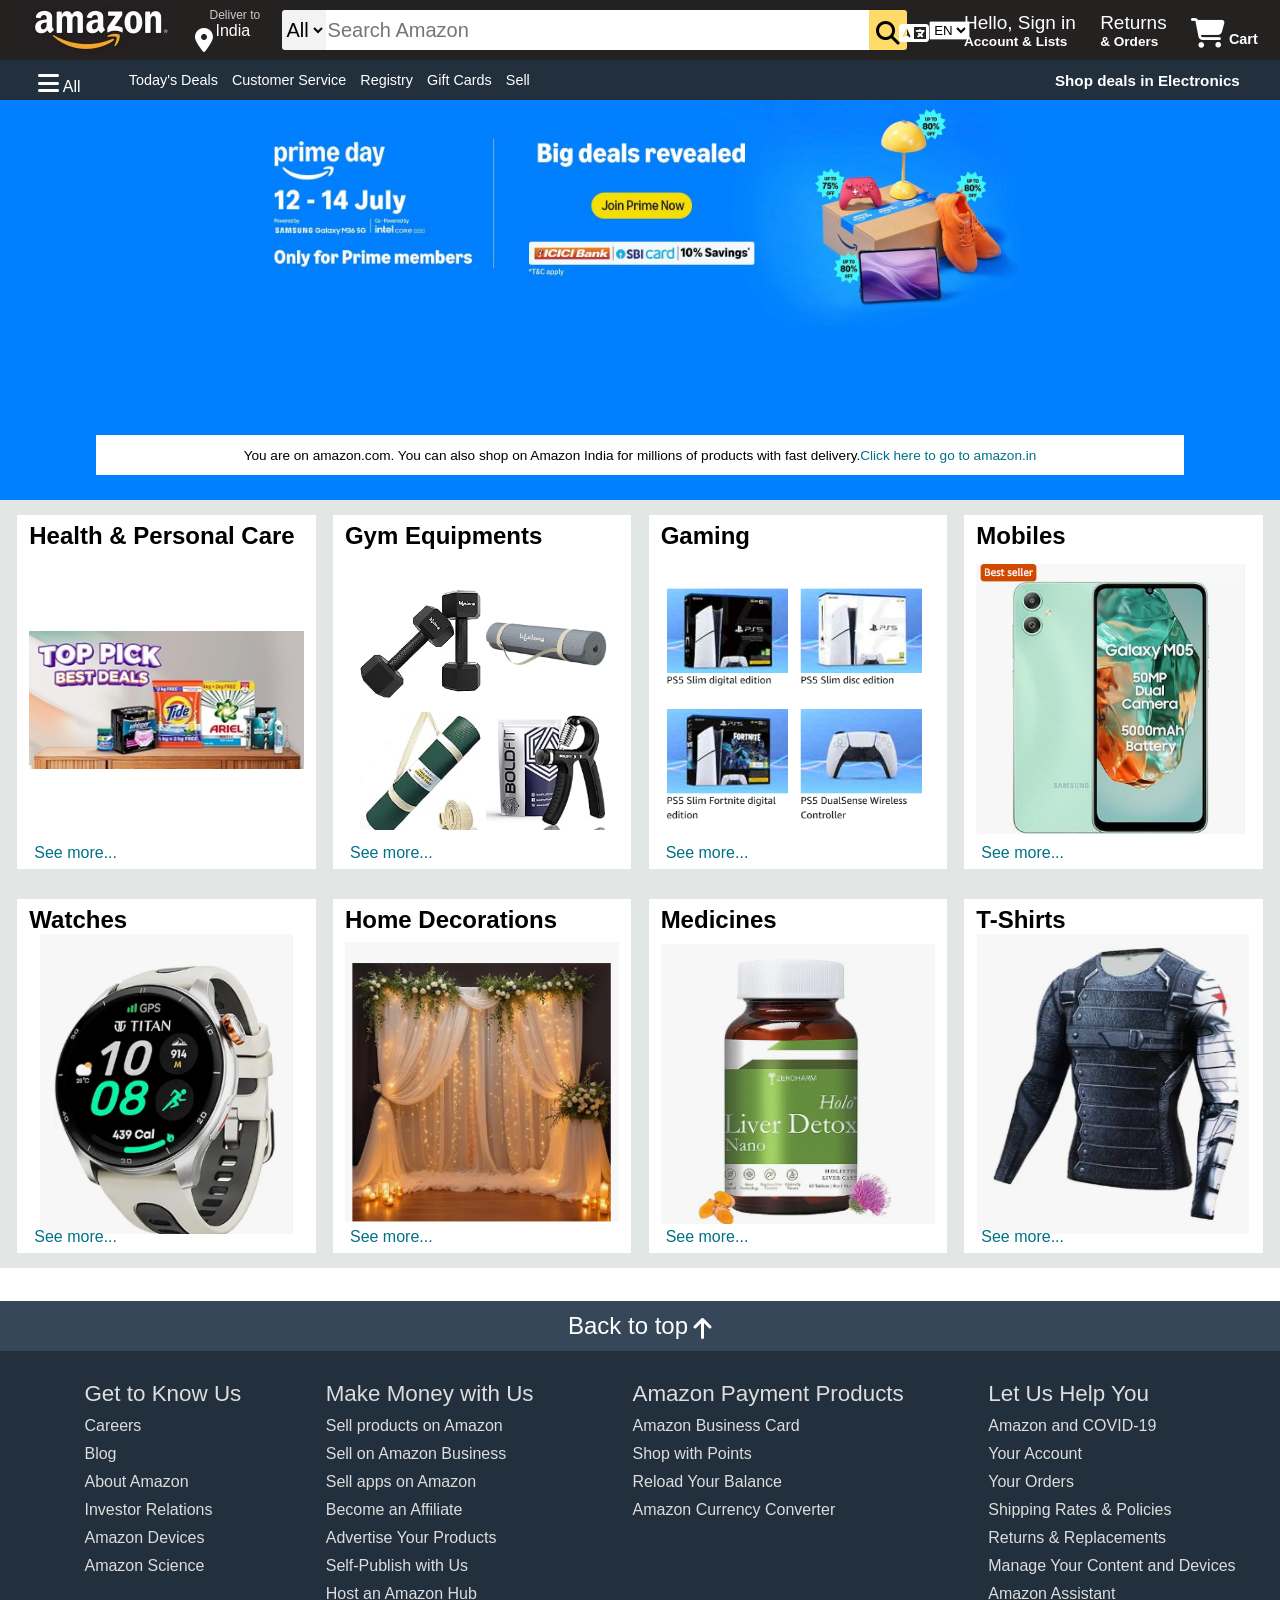
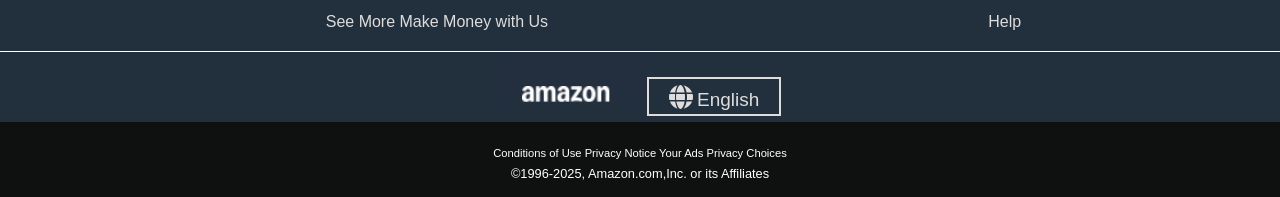
<file: public/index.html>
<!DOCTYPE html>
<html lang="en">
<head>
    <meta charset="UTF-8">
    <meta name="viewport" content="width=device-width, initial-scale=1.0">
    <title>Amazon clone Project</title>
    <link rel="stylesheet" href="https://cdnjs.cloudflare.com/ajax/libs/font-awesome/6.7.2/css/all.min.css" integrity="sha512-Evv84Mr4kqVGRNSgIGL/F/aIDqQb7xQ2vcrdIwxfjThSH8CSR7PBEakCr51Ck+w+/U6swU2Im1vVX0SVk9ABhg==" crossorigin="anonymous" referrerpolicy="no-referrer" />
    <link rel = "stylesheet" href = "style.css">
</head>
<body>
    <header>
        <div class = "navbar">

            <div class="navLogo border">
                <div class="logo">

                </div>
            </div>

            <div class="navAddress border">
                <p id = "Deliver">Deliver to</p>
                <div class="addIcon">
                    <i class="fa-solid fa-location-dot"></i>
                    <p id = "India">India</p>
                </div>
            </div>

            <div class="navSearch">
                <select class="searchSelect">
                    <option>All</option>
                </select>
                <input placeholder="Search Amazon" class="searchInput">
                <div class="searchIcon">
                    <i class="fa-solid fa-magnifying-glass"></i>
                </div>
            </div>

            <div class="langBar border">
                <i class="fa-solid fa-language"></i>
                <select id = "EN">
                    <option>EN</option>
                </select>
            </div>
            
            <div class="navSignin border">
                <p><span>Hello, Sign in</span></p>
                <p class = "navSecond">Account & Lists</p>
            </div>

            <div class="navReturn border">
                <p><span>Returns</span></p>
                <p class = "navSecond">& Orders</p>
            </div>
            
            <div class="navCart border">
                <i class="fa-solid fa-cart-shopping"></i>
                Cart
            </div>

        </div>

        <div class = "Panel">

            <div class="panelAll">
                <i class="fa-solid fa-bars"></i>
                All
            </div>

            <div class="panelOptions">
                <p>Today's Deals</p>
                <p>Customer Service</p>
                <p>Registry</p>
                <p>Gift Cards</p>
                <p>Sell</p>
            </div>

            <div class="panelDeals border">
                Shop deals in Electronics
            </div>

        </div>

    </header>

    <div class="HeroSection">
        <div class="heroMessage">
            <p>You are on amazon.com. You can also shop on Amazon India for millions of products with fast delivery.<a>Click here to go to amazon.in</a></p>
        </div>
    </div>

     <div class = "shopSection">
        <div class="box1 box">
            <div class="contentBox1">
            <h2 id = "h2">Health & Personal Care</h2>
            <div class = "boxImage" style="background-image: url('Health&PersonalCare.jpg');"></div>
            <p id = "Box1p">See more...</p>
            </div>
        </div>
        <div class="box2 box">
            <div class="contentBox1">
            <h2 id = "h2">Gym Equipments</h2>
            <div class = "boxImage" style="background-image: url('Gym\ Equipments.png');"></div>
            <p id = "Box1p">See more...</p>
            </div>
        </div>
        <div class="box3 box">
            <div class="contentBox1">
            <h2 id = "h2">Gaming</h2>
            <div class = "boxImage" style="background-image: url('Gaming.png');"></div>
            <p id = "Box1p">See more...</p>
            </div>
        </div>
        
        <div class="box4 box">
            <div class="contentBox1">
            <h2 id = "h2">Mobiles</h2>
            <div class = "boxImage" style="background-image: url('mobile.png');"></div>
            <p id = "Box1p">See more...</p>
            </div>
        </div>
           <div class="box5 box">
            <div class="contentBox1">
            <h2 id = "h2">Watches</h2>
            <div class = "boxImage" style="background-image: url('watch.png');"></div>
            <p id = "Box1p">See more...</p>
            </div>
        </div>
        <div class="box6 box">
            <div class="contentBox1">
            <h2 id = "h2">Home Decorations</h2>
            <div class = "boxImage" style="background-image: url('homeDecor.png');"></div>
            <p id = "Box1p">See more...</p>
            </div>
        </div>
        <div class="box7 box">
            <div class="contentBox1">
            <h2 id = "h2">Medicines</h2>
            <div class = "boxImage" style="background-image: url('medicines.png');"></div>
            <p id = "Box1p">See more...</p>
            </div>
        </div>
        
        <div class="box8 box">
            <div class="contentBox1">
            <h2 id = "h2">T-Shirts</h2>
            <div class = "boxImage" style="background-image: url('tShirt.png');"></div>
            <p id = "Box1p">See more...</p>
            </div>
        </div>
     </div>
     <br>

     <footer>
        <div class="footPanel1">
           <span id = "backToTop">Back to top</span><span><i class="fa-solid fa-arrow-up"></i></span>
        </div>
        <div class="footPanel2">
            <ul>
                <p>Get to Know Us</p>
                <a>Careers</a>
                <a>Blog</a>
                <a>About Amazon</a>
                <a>Investor Relations</a>
                <a>Amazon Devices</a>
                <a>Amazon Science</a>
            </ul>
            <ul>
                <p>Make Money with Us</p>
                <a>Sell products on Amazon</a>
                <a>Sell on Amazon Business</a>
                <a>Sell apps on Amazon</a>
                <a>Become an Affiliate</a>
                <a>Advertise Your Products</a>
                <a>Self-Publish with Us</a>
                <a>Host an Amazon Hub</a>
                <a>See More Make Money with Us</a>
            </ul>
            <ul>
                <p>Amazon Payment Products</p>
                <a>Amazon Business Card</a>
                <a>Shop with Points</a>
                <a>Reload Your Balance</a>
                <a>Amazon Currency Converter</a>
            </ul>
               <ul>
                <p>Let Us Help You</p>
                <a>Amazon and COVID-19</a>
                <a>Your Account</a>
                <a>Your Orders</a>
                <a>Shipping Rates & Policies</a>
                <a>Returns & Replacements</a>
                <a>Manage Your Content and Devices</a>
                <a>Amazon Assistant</a>
                <a>Help </a>
            </ul>           
        </div>

        <div class="footPanel3">
            <div class="logo1">
            </div>
            <div class="button">
                <div class="bm">
                <span id = "globe"><i class="fa-solid fa-globe"></i></span>
                <span id = "Eng">English</span>
                </div>
            </div>
        </div>
        <div class="footPanel4">
            <div class="pages">
                <a>Conditions of Use</a>
                <a>Privacy Notice</a>
                <a>Your Ads Privacy Choices</a>
            </div>
            <div class="copyright">
                &copy;1996-2025, Amazon.com,Inc. or its Affiliates
            </div>
        </div>
     </footer>

</body>
</html>
</file>
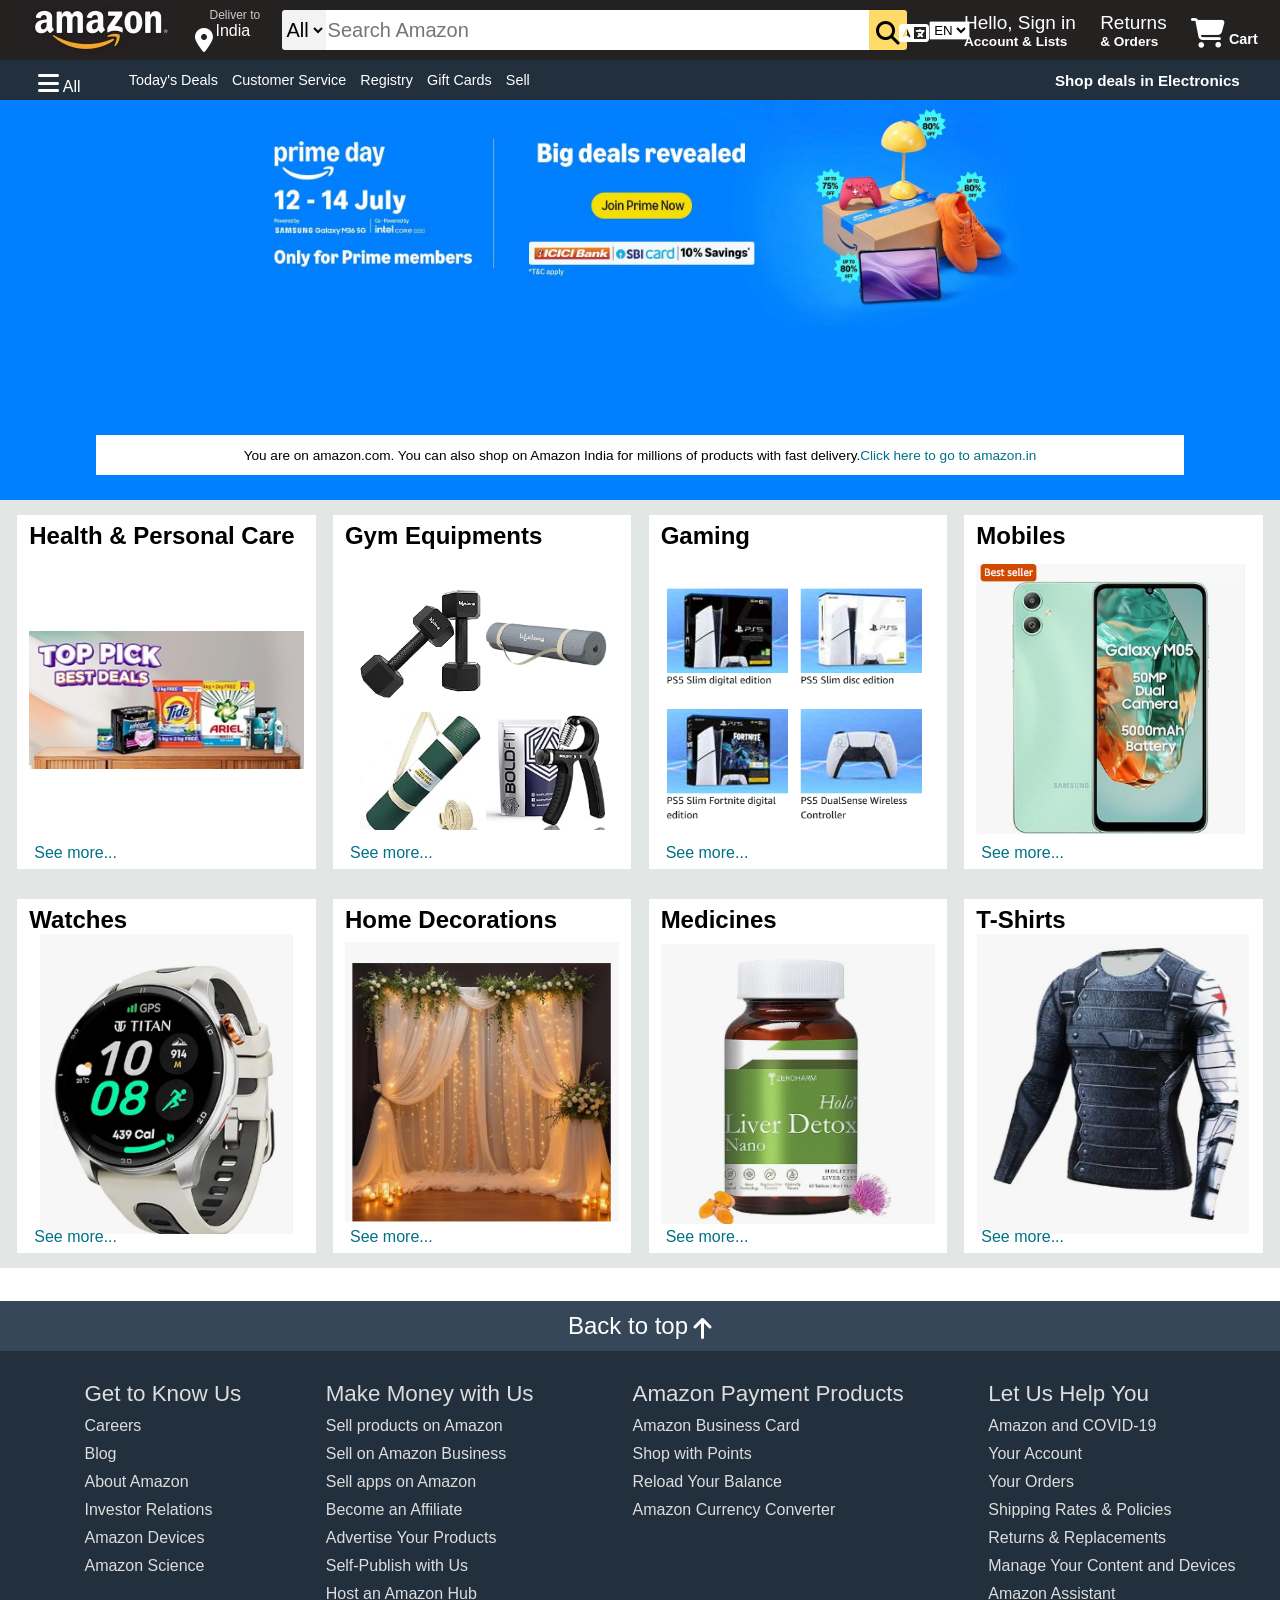
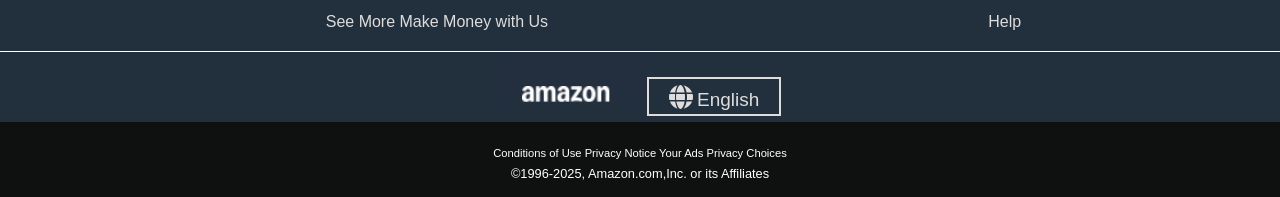
<file: public/main.html>
<!DOCTYPE html>
<html lang="en">
<head>
    <meta charset="UTF-8">
    <meta name="viewport" content="width=device-width, initial-scale=1.0">
    <title>Amazon clone Project</title>
    <link rel="stylesheet" href="https://cdnjs.cloudflare.com/ajax/libs/font-awesome/6.7.2/css/all.min.css" integrity="sha512-Evv84Mr4kqVGRNSgIGL/F/aIDqQb7xQ2vcrdIwxfjThSH8CSR7PBEakCr51Ck+w+/U6swU2Im1vVX0SVk9ABhg==" crossorigin="anonymous" referrerpolicy="no-referrer" />
    <link rel = "stylesheet" href = "style.css">
</head>
<body>
    <header>
        <div class = "navbar">

            <div class="navLogo border">
                <div class="logo">

                </div>
            </div>

            <div class="navAddress border">
                <p id = "Deliver">Deliver to</p>
                <div class="addIcon">
                    <i class="fa-solid fa-location-dot"></i>
                    <p id = "India">India</p>
                </div>
            </div>

            <div class="navSearch">
                <select class="searchSelect">
                    <option>All</option>
                </select>
                <input placeholder="Search Amazon" class="searchInput">
                <div class="searchIcon">
                    <i class="fa-solid fa-magnifying-glass"></i>
                </div>
            </div>

            <div class="langBar border">
                <i class="fa-solid fa-language"></i>
                <select id = "EN">
                    <option>EN</option>
                </select>
            </div>
            
            <div class="navSignin border">
                <p><span>Hello, Sign in</span></p>
                <p class = "navSecond">Account & Lists</p>
            </div>

            <div class="navReturn border">
                <p><span>Returns</span></p>
                <p class = "navSecond">& Orders</p>
            </div>
            
            <div class="navCart border">
                <i class="fa-solid fa-cart-shopping"></i>
                Cart
            </div>

        </div>

        <div class = "Panel">

            <div class="panelAll">
                <i class="fa-solid fa-bars"></i>
                All
            </div>

            <div class="panelOptions">
                <p>Today's Deals</p>
                <p>Customer Service</p>
                <p>Registry</p>
                <p>Gift Cards</p>
                <p>Sell</p>
            </div>

            <div class="panelDeals border">
                Shop deals in Electronics
            </div>

        </div>

    </header>

    <div class="HeroSection">
        <div class="heroMessage">
            <p>You are on amazon.com. You can also shop on Amazon India for millions of products with fast delivery.<a>Click here to go to amazon.in</a></p>
        </div>
    </div>

     <div class = "shopSection">
        <div class="box1 box">
            <div class="contentBox1">
            <h2 id = "h2">Health & Personal Care</h2>
            <div class = "boxImage" style="background-image: url('Health&PersonalCare.jpg');"></div>
            <p id = "Box1p">See more...</p>
            </div>
        </div>
        <div class="box2 box">
            <div class="contentBox1">
            <h2 id = "h2">Gym Equipments</h2>
            <div class = "boxImage" style="background-image: url('Gym\ Equipments.png');"></div>
            <p id = "Box1p">See more...</p>
            </div>
        </div>
        <div class="box3 box">
            <div class="contentBox1">
            <h2 id = "h2">Gaming</h2>
            <div class = "boxImage" style="background-image: url('Gaming.png');"></div>
            <p id = "Box1p">See more...</p>
            </div>
        </div>
        
        <div class="box4 box">
            <div class="contentBox1">
            <h2 id = "h2">Mobiles</h2>
            <div class = "boxImage" style="background-image: url('mobile.png');"></div>
            <p id = "Box1p">See more...</p>
            </div>
        </div>
           <div class="box5 box">
            <div class="contentBox1">
            <h2 id = "h2">Watches</h2>
            <div class = "boxImage" style="background-image: url('watch.png');"></div>
            <p id = "Box1p">See more...</p>
            </div>
        </div>
        <div class="box6 box">
            <div class="contentBox1">
            <h2 id = "h2">Home Decorations</h2>
            <div class = "boxImage" style="background-image: url('homeDecor.png');"></div>
            <p id = "Box1p">See more...</p>
            </div>
        </div>
        <div class="box7 box">
            <div class="contentBox1">
            <h2 id = "h2">Medicines</h2>
            <div class = "boxImage" style="background-image: url('medicines.png');"></div>
            <p id = "Box1p">See more...</p>
            </div>
        </div>
        
        <div class="box8 box">
            <div class="contentBox1">
            <h2 id = "h2">T-Shirts</h2>
            <div class = "boxImage" style="background-image: url('tShirt.png');"></div>
            <p id = "Box1p">See more...</p>
            </div>
        </div>
     </div>
     <br>

     <footer>
        <div class="footPanel1">
           <span id = "backToTop">Back to top</span><span><i class="fa-solid fa-arrow-up"></i></span>
        </div>
        <div class="footPanel2">
            <ul>
                <p>Get to Know Us</p>
                <a>Careers</a>
                <a>Blog</a>
                <a>About Amazon</a>
                <a>Investor Relations</a>
                <a>Amazon Devices</a>
                <a>Amazon Science</a>
            </ul>
            <ul>
                <p>Make Money with Us</p>
                <a>Sell products on Amazon</a>
                <a>Sell on Amazon Business</a>
                <a>Sell apps on Amazon</a>
                <a>Become an Affiliate</a>
                <a>Advertise Your Products</a>
                <a>Self-Publish with Us</a>
                <a>Host an Amazon Hub</a>
                <a>See More Make Money with Us</a>
            </ul>
            <ul>
                <p>Amazon Payment Products</p>
                <a>Amazon Business Card</a>
                <a>Shop with Points</a>
                <a>Reload Your Balance</a>
                <a>Amazon Currency Converter</a>
            </ul>
               <ul>
                <p>Let Us Help You</p>
                <a>Amazon and COVID-19</a>
                <a>Your Account</a>
                <a>Your Orders</a>
                <a>Shipping Rates & Policies</a>
                <a>Returns & Replacements</a>
                <a>Manage Your Content and Devices</a>
                <a>Amazon Assistant</a>
                <a>Help </a>
            </ul>           
        </div>

        <div class="footPanel3">
            <div class="logo1">
            </div>
            <div class="button">
                <div class="bm">
                <span id = "globe"><i class="fa-solid fa-globe"></i></span>
                <span id = "Eng">English</span>
                </div>
            </div>
        </div>
        <div class="footPanel4">
            <div class="pages">
                <a>Conditions of Use</a>
                <a>Privacy Notice</a>
                <a>Your Ads Privacy Choices</a>
            </div>
            <div class="copyright">
                &copy;1996-2025, Amazon.com,Inc. or its Affiliates
            </div>
        </div>
     </footer>

</body>
</html>
</file>
<file: public/style.css>
*
{
    margin: 0;
    font-family: Arial, Helvetica, sans-serif;
    border: border-box;
}
.navbar
{
    height: 60px;
    background-color: #242121;
    color: white;
    display: flex;
    align-items: center;
    justify-content: space-evenly;
}
.navLogo
{
    height: 50px;
    width: 148px;
}
.logo
{
    background-image: url(AmazonLOGO.jpg);
    background-size: cover;
    height: 50px;
    width: 148px;
}

.border
{
    border : 2px solid transparent;
}
.border:hover
{
    border : 2px solid white;
}
/* box2 */
#Deliver
{
    color:#cccccc;
    font-size: 0.75rem;
    margin-left: 15px;
}
#India
{
    font-size: 1rem;
    margin-left: 3px;
}
.addIcon{
    display: flex;
}
/* third box */
.navSearch
{
    display: flex;
    justify-content: space-evenly;
    align-items: center;
    background-color: blue;
    width: 625px;
    height: 40px;
    border-radius: 3px;
}
.navSearch:hover
{
    border: 2px solid orange;
}
.searchSelect
{
    background-color: #f3f3f3;
    width: 50px;
    border-top-left-radius: 3px;
    border-bottom-left-radius: 3px;
    border: none;
    height: 40px;
    font-size: 20px;
}
.searchInput
{
    height: 38px;
    width: 100%;
    border: none;
    font-size: 20px;
}
.searchIcon
{
    width: 45px;
    height: 40px;
    display: flex;
    justify-content: center;
    align-items: center;
    font-size: 1.2rem;
    background-color: #fedb68;
    border-top-right-radius: 3px;
    border-bottom-right-radius: 3px;
    color: #000;
}
/* box4 */
.langBar
{
    display: flex;
    justify-content: center;
    align-items: center;
    height: 10px;
    width: 10px;
}
.fa-solid
{
    font-size: 1.5rem;
}
#En{
    height: 30px;
    width: 20px;
}
/* box5 */
span
{
    font-size: 0.7rem;
}
.navSecond
{
    font-size: 0.85rem;
    font-weight: 700;
}
/* box6 */
.navCart i
{
    font-size: 30px;
}
.navCart
{
    font-size: 0.9rem;
    font-weight: 700;
}

/******** Panel ***********/
.Panel{
    height: 40px;
    background-color: #222f3d;
    display: flex;
    color: white;
    align-items: center;
    justify-content: space-evenly;
}
.panelOptions p
{
    display: inline;
    margin-left: 10px;
}
.panelOptions
{
    width: 70%;
    font-size: 0.9rem;
}
.panelDeals
{
    font-size: 0.95rem;
    font-weight: 700;
}

/* HERO_SECTION */

.HeroSection
{
    background-image: url("1.jpg");
    height: 400px;
    background-size: cover;
    display: flex;
    justify-content: center;
    align-items: flex-end;
}
.heroMessage
{
    background-color: white;
    color: #000;
    height: 40px;
    display: flex;
    justify-content: center;
    align-items: center;
    font-size: 0.85rem;
    width: 85%;
    margin-bottom: 25px;
}
.heroMessage a{
    color: #007185;
}

/* Shop_Section */
.shopSection
{
    display: flex;
    flex-wrap: wrap;
    justify-content: space-evenly;
    background-color: #e2e7e6;
}
.box
{
    border: 2px solid transparent;
    height: 350px;
    width: 23%;
    background-color: white;
    margin-top: 15px;
    margin-bottom: 15px;
}
.boxImage{
    height: 300px;
    
    background-size: contain;
    background-repeat: no-repeat;
    background-position: center;
    
}
.contentBox1
{
    margin-left: 10px;
    margin-right: 10px;
}
#h2
{
    margin-top: 5px;
}
#Box1p
{
    color: #007185;
    margin-left: 5px;
    margin-top: -6px;
}
/* Footer */
footer
{
    margin-top: 15px;
}
.footPanel1
{
    background-color: #37475a;
    color: white;
    height: 50px;
    display: flex;
    justify-content: center;
    align-items: center;
    font-size: 24px;
    gap: 6px;
}
#backToTop
{
    font-size: 24px;
}
.footPanel2
{
    background-color: #222f3d;
    color: white;
    height: 300px;
    display: flex;
    justify-content: space-evenly;
}
ul a
{
    display: block;
    font-size: 1rem;
    margin-top: 10px;
    color: #dddddd;
}
ul p 
{
    font-size: 1.4rem;
    margin-top: 30px;
    color: #dddddd;
}
.footPanel3
{
    background-color: #222f3d;
    color: #dddddd;
    border-top: 1px solid white;
    height: 70px;
    display: flex;
    justify-content: center;
    text-align: center;
}
.logo1
{
    background-image: url(logo2.png);
    background-size: cover;
    height: 50px;
    width: 148px;
}
.button
{
    height: 35px;
    width: 130px;
    display: flex;
    justify-content: center;
    text-align: center;
    border: 2px solid #dddddd;
    margin-top: 25px;
}
#Eng
{
    margin-top: 3px;
}
.bm
{
    text-align: center;
}
.fa-solid
{
    margin-top: 6px;
}
span{
    font-size: 19px;
}
.footPanel4
{
    background-color: #0f1111;
    color: white;
    height: 75px;

}
.pages
{
    font-size: 0.7rem;
    text-align: center;
    padding-top: 25px;
}
.copyright
{
    font-size: 0.8rem;
    text-align: center;
    padding-top: 7px;
}
</file>
